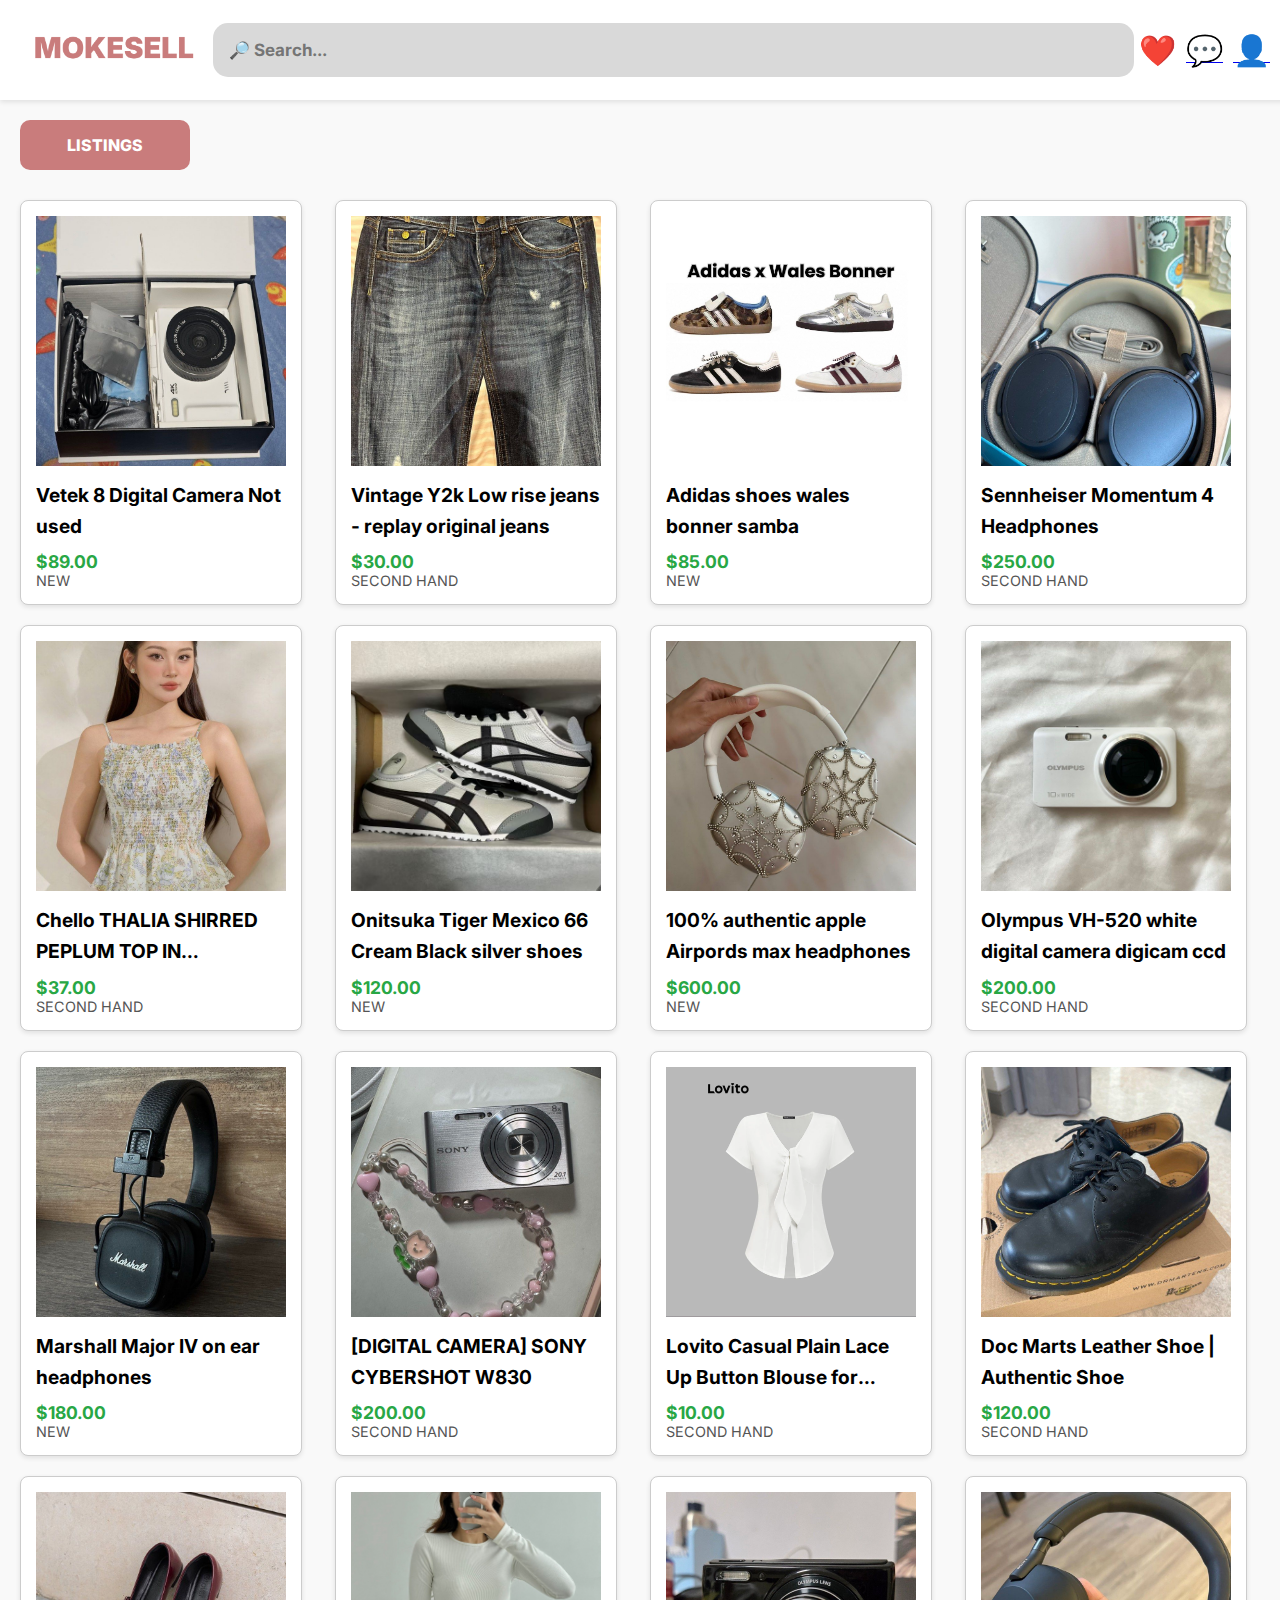
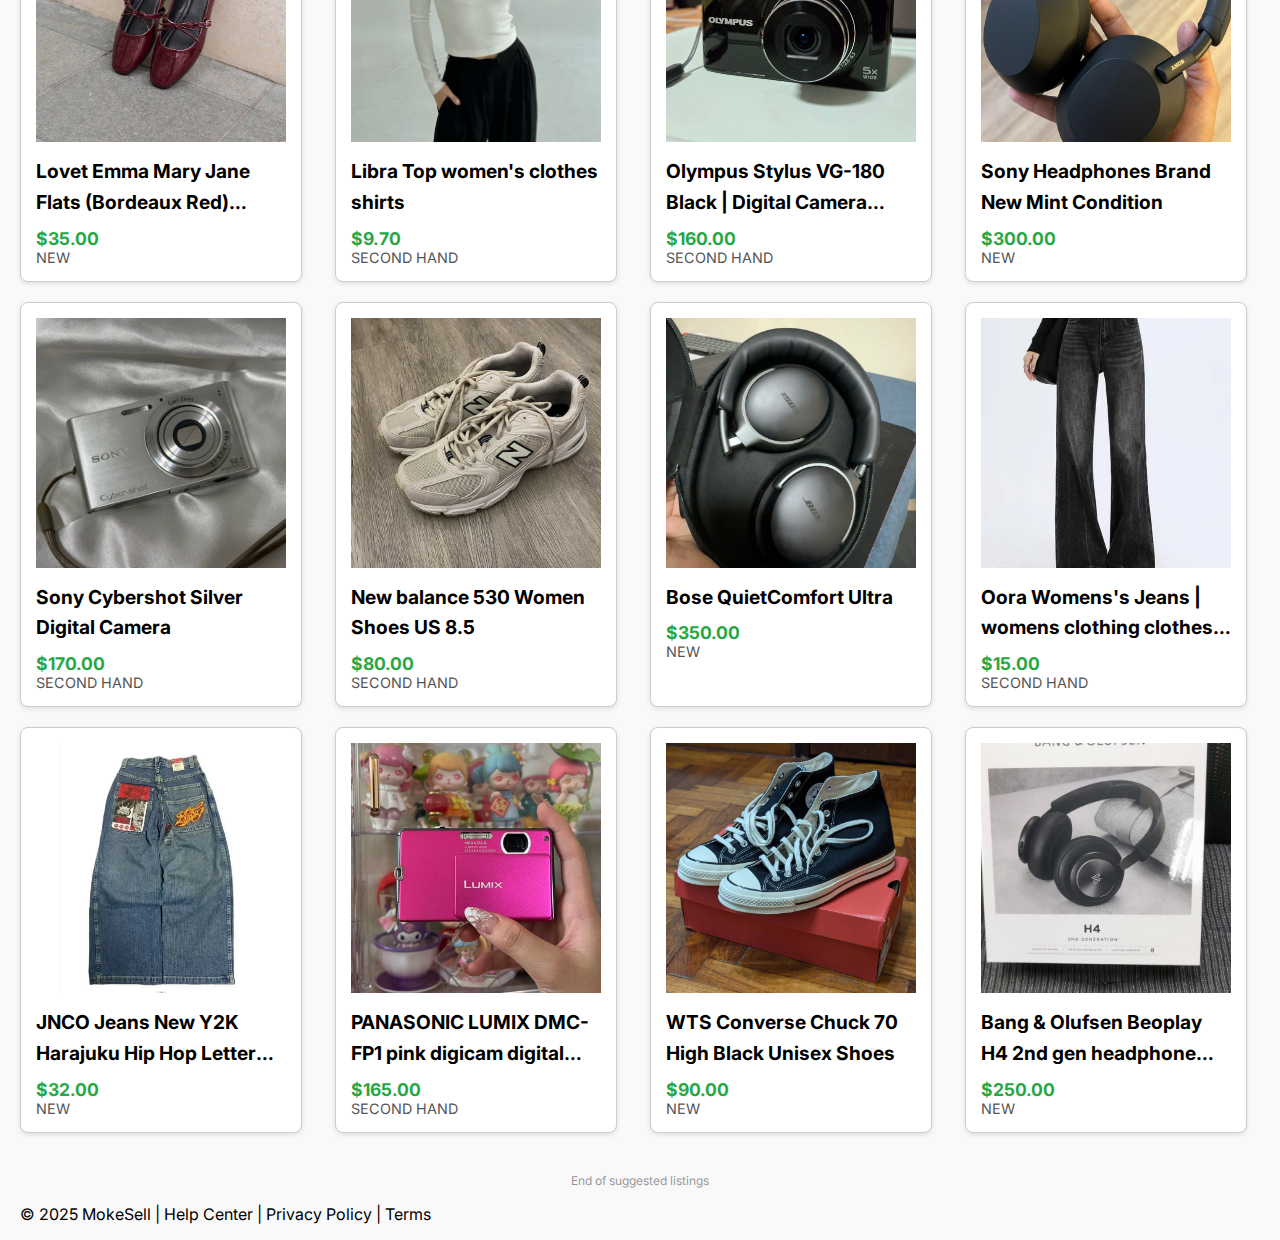
<file: index.html>
<!DOCTYPE html>
<html lang="en">

<head>

  <meta charset="UTF-8">
  <meta name="viewport" content="width=device-width, initial-scale=1.0">
  <title>Homepage | MokeSell</title>
  <link rel="stylesheet" href="style.css">
  <link href="https://fonts.googleapis.com/css2?family=Inter:wght@400;500;700&display=swap" rel="stylesheet">

</head>

<body>

  <header>
        
    <a href="index.html">
        <img src="./image_resources/mokesell logo-Photoroom.png" alt="mokesell-logo" class="mokesell-logo">
    </a>

    <input type="text" id="search-bar" class="search-bar" placeholder="🔎 Search...">

    <div class="icons">

        <span>❤️</span>

        <a href="chatwseller.html">
            <span>💬</span>
        </a>

        <a href="account.html">
          <span>👤</span>
        </a>

    </div>

</header>

  <main class="main-content">

    <button class="listings-button">LISTINGS</button>
    <section class="listings-grid">

      <div class="item-card">

        <img src="./image_resources/Vetek Digital Camera 8.jpg" alt="Item 1" class="item-image">
        <div class="item-title">Vetek 8 Digital Camera Not used</div>
        <div class="item-price">$89.00</div>
        <div class="item-condition">NEW</div>

      </div>

      <div class="item-card">

        <img src="./image_resources/Vintage Y2k Low rise jeans - replay original jeans.jpg" alt="Item 2" class="item-image">
        <div class="item-title">Vintage Y2k Low rise jeans - replay original jeans</div>
        <div class="item-price">$30.00</div>
        <div class="item-condition">SECOND HAND</div>

      </div>

      <div class="item-card">

        <img src="./image_resources/Adidas wales bonner samba.jpg" alt="Item 3" class="item-image">
        <div class="item-title">Adidas shoes wales bonner samba</div>
        <div class="item-price">$85.00</div>
        <div class="item-condition">NEW</div>

      </div>

      <div class="item-card">

        <img src="./image_resources/Sennheiser Momentum 4 Headphones.jpg" alt="Item 4" class="item-image">
        <div class="item-title">Sennheiser Momentum 4 Headphones</div>
        <div class="item-price">$250.00</div>
        <div class="item-condition">SECOND HAND</div>

      </div>

      <div class="item-card">

        <img src="./image_resources/Chello THALIA SHIRRED PEPLUM TOP IN SKETCHBOOK BLOOMS.jpg" alt="Item 5" class="item-image">
        <div class="item-title">Chello THALIA SHIRRED PEPLUM TOP IN SKETCHBOOK BLOOMS</div>
        <div class="item-price">$37.00</div>
        <div class="item-condition">SECOND HAND</div>

      </div>

      <div class="item-card">

        <img src="./image_resources/Onitsuka Tiger Mexico 66 Cream Black silver.jpg" alt="Item 6" class="item-image">
        <div class="item-title">Onitsuka Tiger Mexico 66 Cream Black silver shoes</div>
        <div class="item-price">$120.00</div>
        <div class="item-condition">NEW</div>

      </div>

      <div class="item-card">

        <img src="./image_resources/100 authentic apple Airpords max headphones.jpg" alt="Item 7" class="item-image">
        <div class="item-title">100% authentic apple Airpords max headphones</div>
        <div class="item-price">$600.00</div>
        <div class="item-condition">NEW</div>

      </div>

      <div class="item-card">

        <img src="./image_resources/Olympus VH-520 white digital camera digicam ccd.jpg" alt="Item 8" class="item-image">
        <div class="item-title">Olympus VH-520 white digital camera digicam ccd</div>
        <div class="item-price">$200.00</div>
        <div class="item-condition">SECOND HAND</div>

      </div>

      <div class="item-card">

        <img src="./image_resources/Marshall Major IV on ear headphones.jpg" alt="Item 9" class="item-image">
        <div class="item-title">Marshall Major IV on ear headphones</div>
        <div class="item-price">$180.00</div>
        <div class="item-condition">NEW</div>

      </div>

      <div class="item-card">

        <img src="./image_resources/sony_cybershot_w830.jpg" alt="Item 10" class="item-image">
        <div class="item-title">[DIGITAL CAMERA] SONY CYBERSHOT W830</div>
        <div class="item-price">$200.00</div>
        <div class="item-condition">SECOND HAND</div>

      </div>

      <div class="item-card">

        <img src="./image_resources/Lovito Casual Plain Lace Up Button Blouse for.png" alt="Item 11" class="item-image">
        <div class="item-title">Lovito Casual Plain Lace Up Button Blouse for Women L87ED024</div>
        <div class="item-price">$10.00</div>
        <div class="item-condition">SECOND HAND</div>

      </div>

      <div class="item-card">

        <img src="./image_resources/Dr Marten leather shoe.jpg" alt="Item 12" class="item-image">
        <div class="item-title">Doc Marts Leather Shoe | Authentic Shoe</div>
        <div class="item-price">$120.00</div>
        <div class="item-condition">SECOND HAND</div>

      </div>

      <div class="item-card">

        <img src="./image_resources/Lovet Emma Mary Jane Flats (Bordeaux Red).jpg" alt="Item 13" class="item-image">
        <div class="item-title">Lovet Emma Mary Jane Flats (Bordeaux Red) Shoes</div>
        <div class="item-price">$35.00</div>
        <div class="item-condition">NEW</div>

      </div>

      <div class="item-card">

        <img src="./image_resources/Libra TOP.jpg" alt="Item 14" class="item-image">
        <div class="item-title">Libra Top women's clothes shirts</div>
        <div class="item-price">$9.70</div>
        <div class="item-condition">SECOND HAND</div>

      </div>

      <div class="item-card">

        <img src="./image_resources/Olympus Stylus VG-180 Black Digital Camera Digicam.jpg" alt="Item 15" class="item-image">
        <div class="item-title">Olympus Stylus VG-180 Black | Digital Camera Digicam</div>
        <div class="item-price">$160.00</div>
        <div class="item-condition">SECOND HAND</div>

      </div>

      <div class="item-card">

        <img src="./image_resources/Sony Headphones.jpg" alt="Item 16" class="item-image">
        <div class="item-title">Sony Headphones Brand New Mint Condition</div>
        <div class="item-price">$300.00</div>
        <div class="item-condition">NEW</div>

      </div>

      <div class="item-card">

        <img src="./image_resources/sony_cybershot_silver_digital__17.jpg" alt="Item 17" class="item-image">
        <div class="item-title">Sony Cybershot Silver Digital Camera</div>
        <div class="item-price">$170.00</div>
        <div class="item-condition">SECOND HAND</div>

      </div>

      <div class="item-card">

        <img src="./image_resources/New balance 530 Women US 8.5.jpg" alt="Item 18" class="item-image">
        <div class="item-title">New balance 530 Women Shoes US 8.5</div>
        <div class="item-price">$80.00</div>
        <div class="item-condition">SECOND HAND</div>

      </div>

      <div class="item-card">

        <img src="./image_resources/Bose QuietComfort Ultra Headphones.jpg" alt="Item 19" class="item-image">
        <div class="item-title">Bose QuietComfort Ultra</div>
        <div class="item-price">$350.00</div>
        <div class="item-condition">NEW</div>

      </div>

      <div class="item-card">

        <img src="./image_resources/HITAM Oora Women's black imported Jeans.png" alt="Item 20" class="item-image">
        <div class="item-title">Oora Womens's Jeans | womens clothing clothes secondhand</div>
        <div class="item-price">$15.00</div>
        <div class="item-condition">SECOND HAND</div>

      </div>

      <div class="item-card">

        <img src="./image_resources/JNCO Jeans New Y2K Harajuku Hip Hop Letter Em.png" alt="Item 21" class="item-image">
        <div class="item-title">JNCO Jeans New Y2K Harajuku Hip Hop Letter Embroidered Vintage Baggy Jeans Denim Pants Mens Womens Clothes</div>
        <div class="item-price">$32.00</div>
        <div class="item-condition">NEW</div>

      </div>

      <div class="item-card">

        <img src="./image_resources/PANASONIC LUMIX DMC-FP1 pink digicam digital camera.jpg" alt="Item 22" class="item-image">
        <div class="item-title">PANASONIC LUMIX DMC-FP1 pink digicam digital camera</div>
        <div class="item-price">$165.00</div>
        <div class="item-condition">SECOND HAND</div>

      </div>

      <div class="item-card">

        <img src="./image_resources/Converse Chuck 70 High Black.jpg" alt="Item 23" class="item-image">
        <div class="item-title">WTS Converse Chuck 70 High Black Unisex Shoes</div>
        <div class="item-price">$90.00</div>
        <div class="item-condition">NEW</div>

      </div>

      <div class="item-card">

        <img src="./image_resources/Bang & Olufsen Beoplay H4.jpg" alt="Item 24" class="item-image">
        <div class="item-title">Bang & Olufsen Beoplay H4 2nd gen headphone new in sealed box</div>
        <div class="item-price">$250.00</div>
        <div class="item-condition">NEW</div>

      </div>

    </section>

    <div class="old-footer">

      End of suggested listings

    </div>

    <footer class="bottom-footer">
      <p>&copy;    2025 MokeSell | Help Center | Privacy Policy | Terms</p>
    </footer>

  </main>

  <script src="script.js" defer></script>

</body>

</html>
</file>
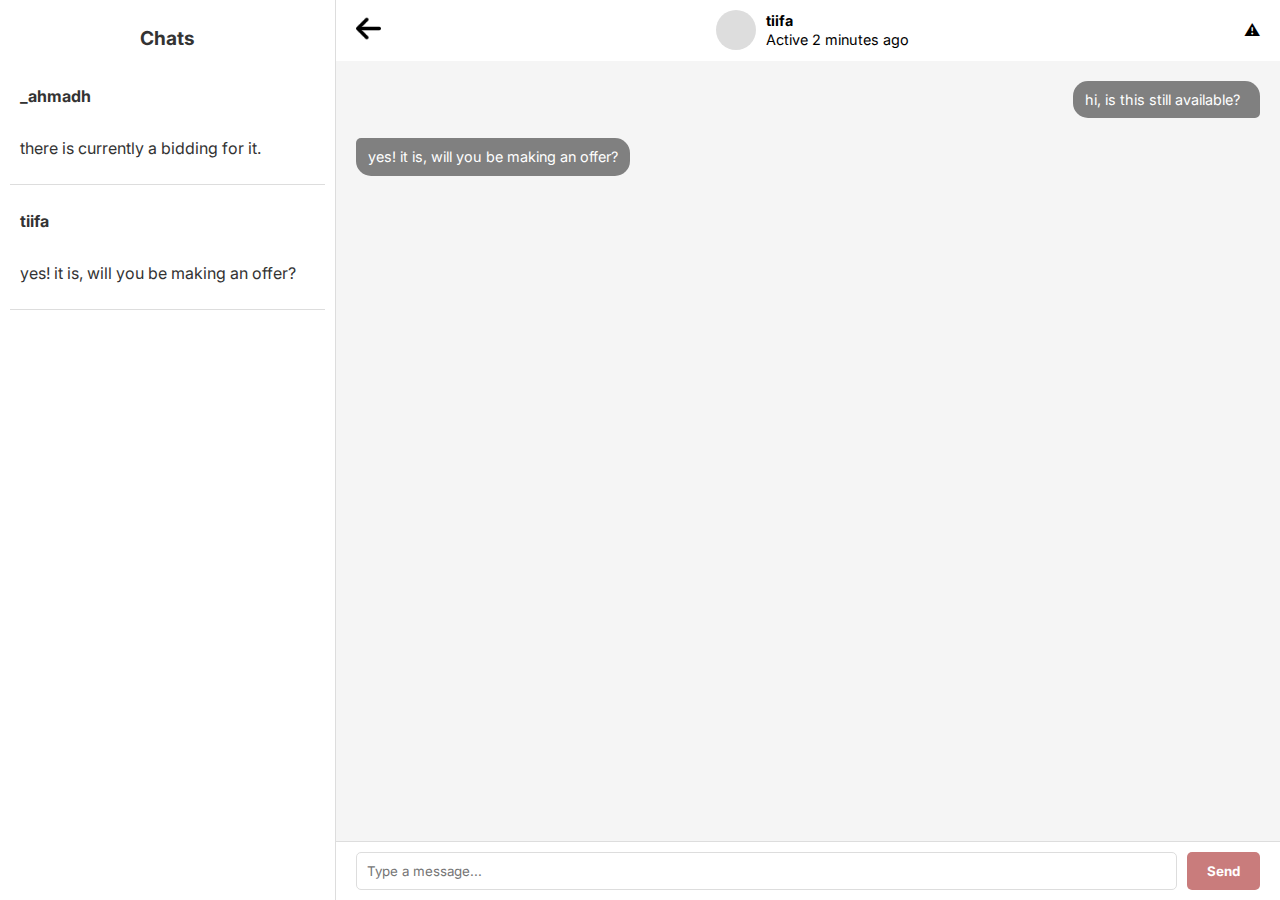
<file: chatwseller.html>
<!DOCTYPE html>
<html lang="en">
<head>

  <meta charset="UTF-8">
  <meta name="viewport" content="width=device-width, initial-scale=1.0">
  <title>Chat with Seller | MokeSell</title>
  <link rel="stylesheet" href="chatwseller.css">
  <link href="https://fonts.googleapis.com/css2?family=Inter:wght@400;500;700&display=swap" rel="stylesheet">

</head>

<body>

  <div class="chat-container">

    <aside class="chat-sidebar">

      <h2>Chats</h2>
      <ul id="chat-list" class="chat-list"></ul>

    </aside>
    
    <div class="chat-main">

      <header class="chat-header">

        <a href="index.html">

          <div class="back-button">
            <img src="./image_resources/arrow.png" class="arrow-back">
          </div>

        </a>

        <div class="seller-info">

          <div class="seller-avatar"></div>

          <div class="seller-details">
            <p><strong>tiifa</strong></p>
            <p>Active 2 minutes ago</p>
          </div>

        </div>

        <div class="alert-icon">⚠</div>

      </header>

      <main class="chat-content">

        <div id="chat-messages" class="chat-messages">

          <div class="message message-buyer">hi, is this still available?</div>
          <div class="message message-seller">yes! it is, will you be making an offer?</div>

        </div>

      </main>

      <footer class="chat-footer">

        <input type="text" id="message-input" class="message-input" placeholder="Type a message...">
        <button id="send-message-btn" class="send-button">Send</button>

      </footer>

    </div>

  </div>

  <script src="chatwseller.js"></script>

</body>

</html>
</file>
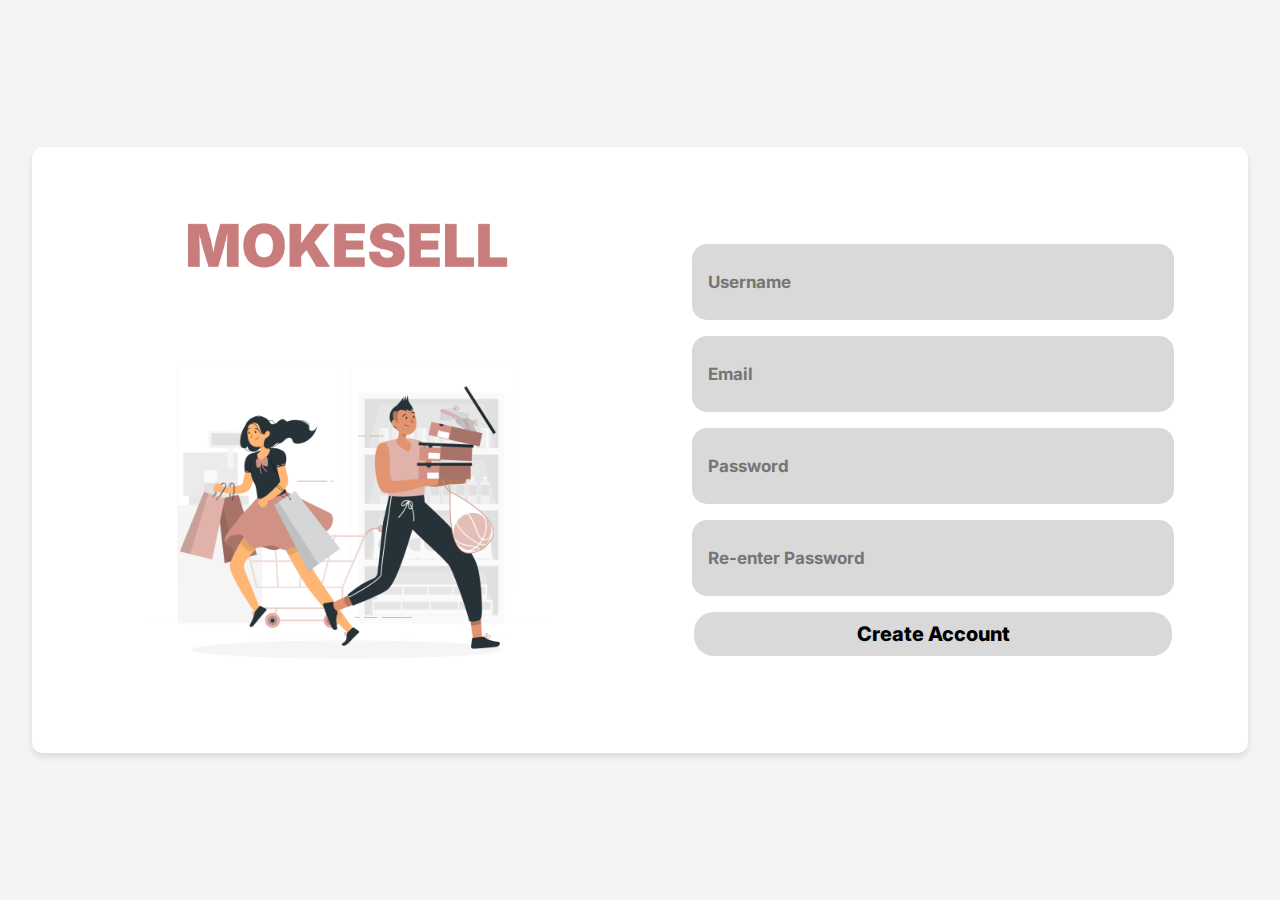
<file: createaccount.html>
<!DOCTYPE html>
<html lang="en">
<head>

  <meta charset="UTF-8">
  <meta name="viewport" content="width=device-width, initial-scale=1.0">
  <title>Create Account Page | MokeSell</title>
  <link rel="stylesheet" href="createaccount.css">
  <link href="https://fonts.googleapis.com/css2?family=Inter:wght@400;500;700&display=swap" rel="stylesheet">

</head>

<body>

  <div class="createaccount-page">

    <div class="branding">

      <img src="./image_resources/mokesell logo-Photoroom.png" alt="mokesell-logo" class="mokesell-logo">
      <img src="./image_resources/Shopping-rafiki.png" alt="Shopping Illustration" class="illustration" />

    </div>

        <div class="createaccount-form">

            <input type="text" id="username" placeholder="Username" class="input-field"/>
            <input type="text" id="email" placeholder="Email" class="input-field"/>
            <input type="password" id="password" placeholder="Password" class="input-field"/>
            <input type="password" id="reenter-password" placeholder="Re-enter Password" class="input-field"/>
            <button class="button" id="createaccount-btn">Create Account</button>

        </div>

  </div>

  <script src="createaccount.js"></script>

</body>

</html>
</file>
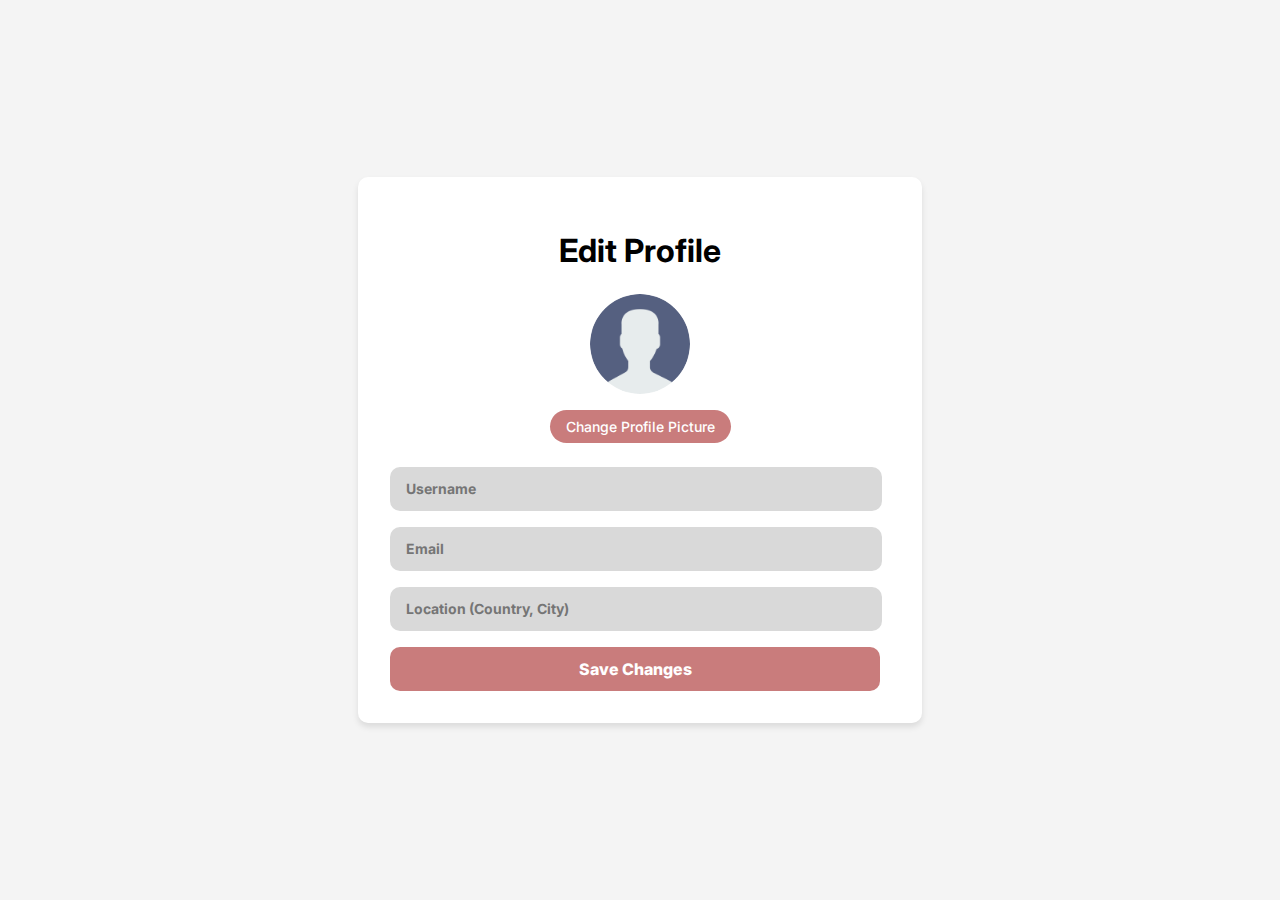
<file: edit-profile.html>
<!DOCTYPE html>
<html lang="en">
<head>

  <meta charset="UTF-8">
  <meta name="viewport" content="width=device-width, initial-scale=1.0">
  <title>Edit Profile</title>
  <link rel="stylesheet" href="edit-profile.css">
  <link href="https://fonts.googleapis.com/css2?family=Inter:wght@400;500;700&display=swap" rel="stylesheet">

</head>

<body>

  <div class="edit-profile-container">

    <h1>Edit Profile</h1>

    <div class="profile-picture">

      <img src="./image resources/user.png" alt="User Avatar" class="avatar">
      <button id="change-pfp" class="change-pfp">Change Profile Picture</button>

    </div>

    <form id="edit-profile-form">

      <div class="form-group">

        <input type="text" id="username" placeholder="Username" class="input-field" required/>

      </div>

      <div class="form-group">

        <input type="email" id="email" placeholder="Email" class="input-field" required/>

      </div>

      <div class="form-group">

        <input type="text" id="location" placeholder="Location (Country, City)" class="input-field" required/>

      </div>

      <a href="index.html">

        <button type="submit" class="save-changes-btn">Save Changes</button>
        
      </a>

    </form>

  </div>

  <script src="edit-profile.js"></script>

</body>

</html>
</file>
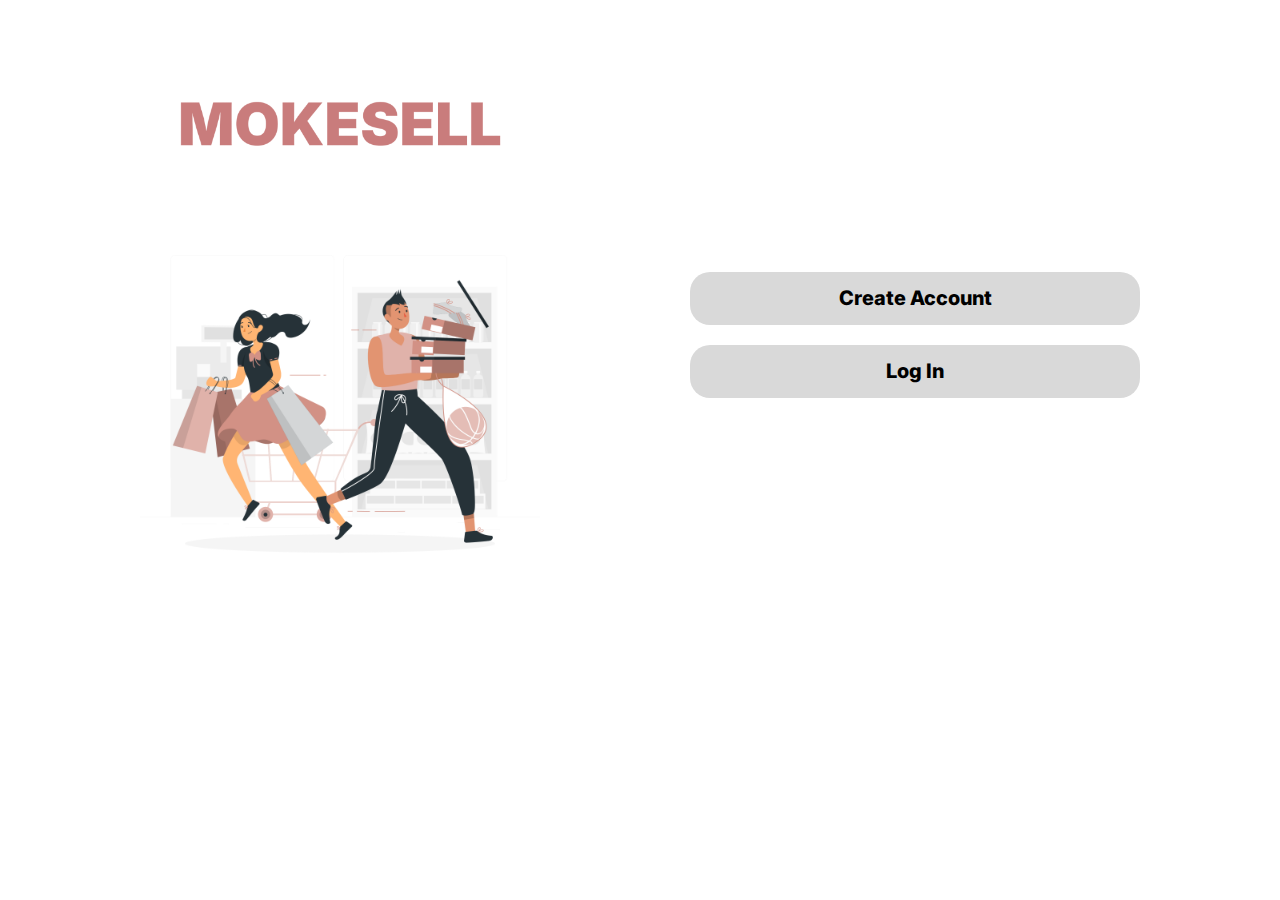
<file: entry.html>
<!DOCTYPE html>
<html lang="en">
<head>
  <meta charset="UTF-8">
  <meta name="viewport" content="width=device-width, initial-scale=1.0">
  <title>Entry Page</title>
  <link rel="stylesheet" href="entry.css">
  <link href="https://fonts.googleapis.com/css2?family=Inter:wght@400;500;700&display=swap" rel="stylesheet">

</head>

<body>

<div class="container">

  <div class="flex1">

      <img src = './image resources/mokesell logo-Photoroom.png' alt="index-logo" class="index-logo">
      <img src = './image resources/Shopping-rafiki.png' alt="index-photo" class="index-photo">

  </div>

  <div class="flex2">

      <a href="createaccount.html">
        <button type="submit" id="create-account-btn">Create Account</button>
      </a>  

      <a href="login.html">
          <button type="submit" id="login-btn">Log In</button>
      </a>

  </div>

  <script src="entry.js"></script>

</body>

</html>
</file>
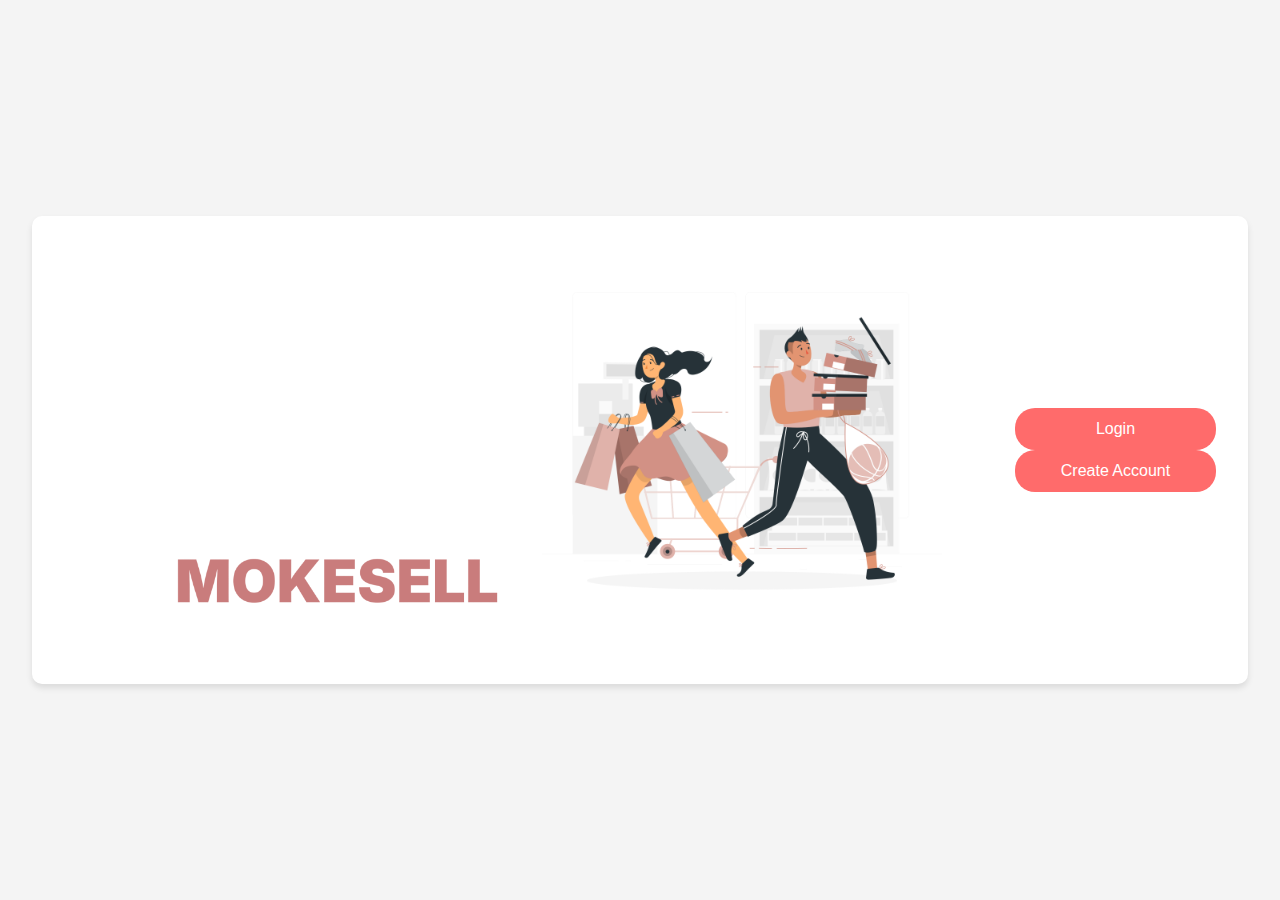
<file: forgotpw.html>
<!DOCTYPE html>
<html lang="en">
<head>
  <meta charset="UTF-8">
  <meta name="viewport" content="width=device-width, initial-scale=1.0">
  <title>Forgot Password | MokeSell</title>
  <link rel="stylesheet" href="forgotpw.css">
</head>
<body>
  <div class="forgot-pw">
    <div class="branding">
        <img src="./image resources/mokesell logo-Photoroom.png" alt="mokesell-logo" class="mokesell-logo">
        <img src="./image resources/Shopping-rafiki.png" alt="Shopping Illustration" class="illustration" />
    </div>
    <a href="login.html">
        <div class="action-buttons">
            <button class="btn" id="login-btn">Login</button>
            <button class="btn" id="create-account-btn">Create Account</button>
        </div>
    </a>
  </div>

  <script src="entry.js"></script>
</body>
</html>
</file>
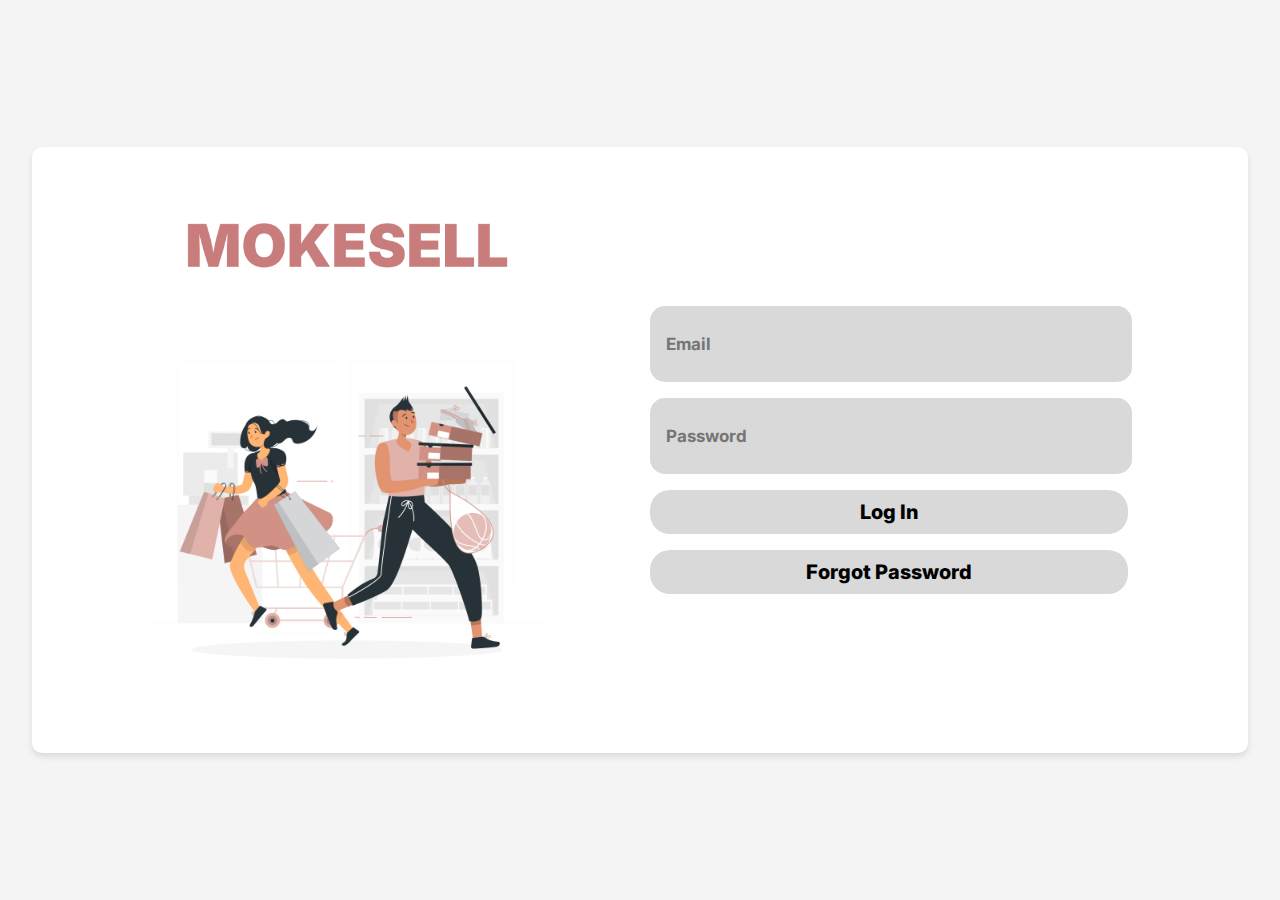
<file: login.html>
<!DOCTYPE html>
<html lang="en">
<head>

  <meta charset="UTF-8">
  <meta name="viewport" content="width=device-width, initial-scale=1.0">
  <title>Login Page | MokeSell</title>
  <link rel="stylesheet" href="login.css">
  <link href="https://fonts.googleapis.com/css2?family=Inter:wght@400;500;700&display=swap" rel="stylesheet">

</head>

<body>

  <div class="login-page">

    <div class="branding">

      <img src="./image resources/mokesell logo-Photoroom.png" alt="mokesell-logo" class="mokesell-logo">
      <img src="./image resources/Shopping-rafiki.png" alt="Shopping Illustration" class="illustration" />

    </div>

        <div class="login-form">

            <input type="text" id="email" placeholder="Email" class="input-field"/>
            <input type="password" id="password" placeholder="Password" class="input-field"/>
            <button class="button" id="login-btn">Log In</button>
            <button class="button" id="forgot-password-btn">Forgot Password</button>

        </div>

  </div>

  <script src="login.js"></script>

</body>

</html>
</file>
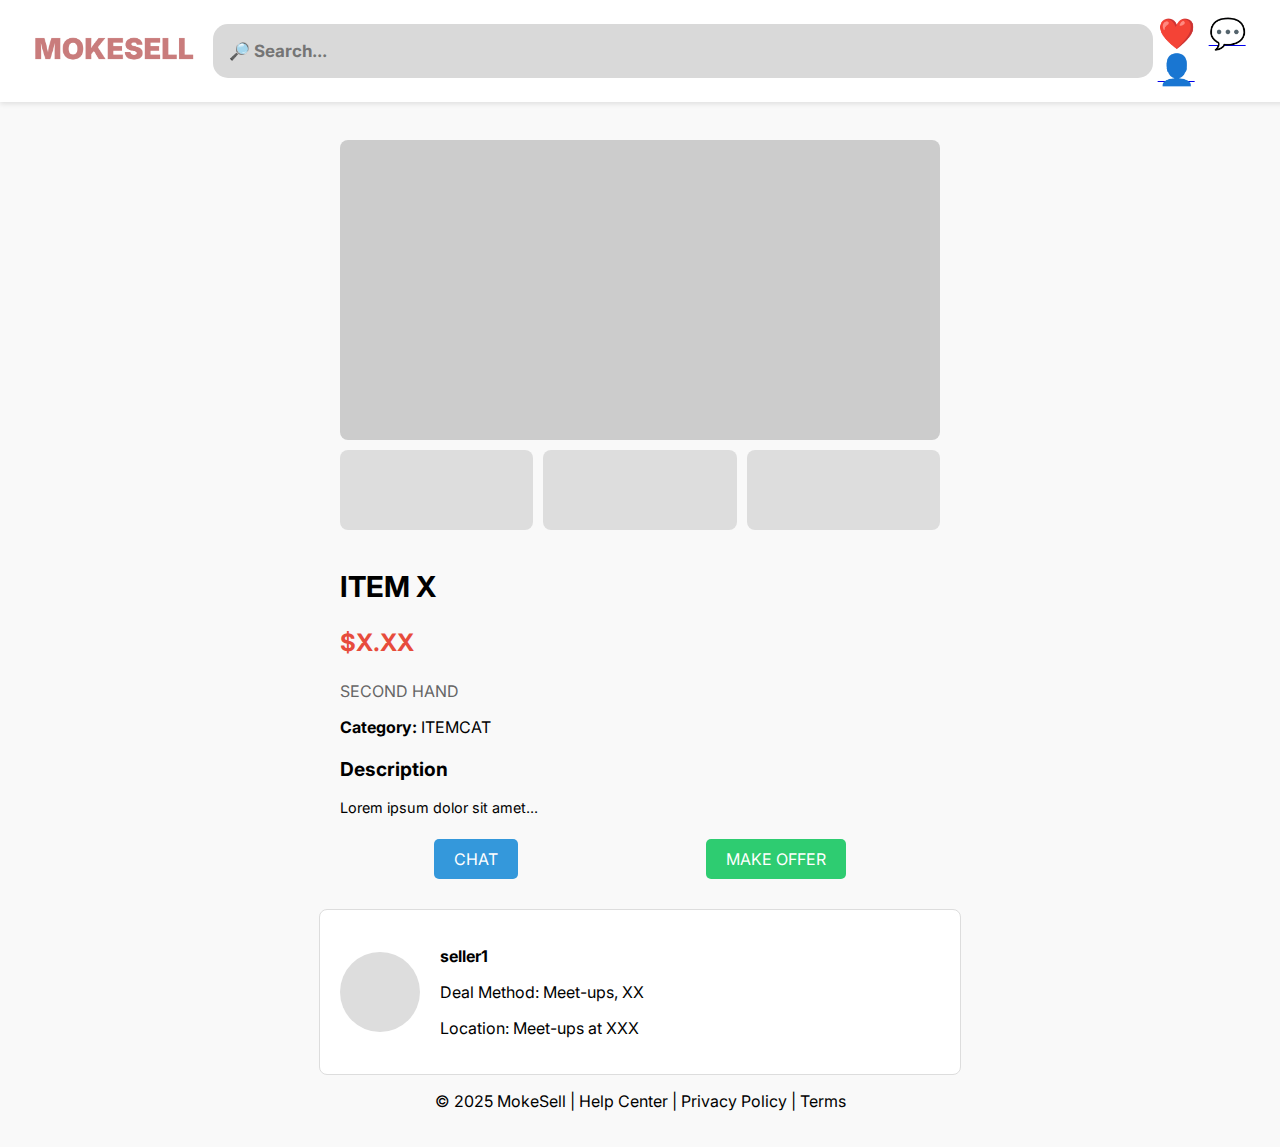
<file: productlisting.html>
<!DOCTYPE html>
<html lang="en">
<head>
  <meta charset="UTF-8">
  <meta name="viewport" content="width=device-width, initial-scale=1.0">
  <title>Product Listing - MokeSell</title>
  <link rel="stylesheet" href="productlisting.css">
  <link href="https://fonts.googleapis.com/css2?family=Inter:wght@400;500;700&display=swap" rel="stylesheet">
</head>

<body>
  <header>
    <a href="index.html">
      <img src="./image_resources/mokesell logo-Photoroom.png" alt="mokesell-logo" class="mokesell-logo">
    </a>
    <input type="text" id="search-bar" class="search-bar" placeholder="🔎 Search...">
    <div class="icons">
      <span>❤️</span>
      <a href="chatwseller.html"><span>💬</span></a>
      <a href="account.html"><span>👤</span></a>
    </div>
  </header>

  <main class="product-page">
    <div class="product-images">
      <div class="main-image"></div>
      <div class="thumbnail-images">
        <div class="thumbnail"></div>
        <div class="thumbnail"></div>
        <div class="thumbnail"></div>
      </div>
    </div>

    <div class="product-details">
      <h1 id="product-title" class="product-title">ITEM X</h1>
      <p id="product-price" class="product-price">$X.XX</p>
      <p id="product-condition" class="product-condition">SECOND HAND</p>
      <p id="product-category" class="product-category"><strong>Category:</strong> ITEMCAT</p>

      <div class="product-description">
        <h3>Description</h3>
        <p id="product-description">Lorem ipsum dolor sit amet...</p>
      </div>

      <div class="product-actions">
        <a href="chatwseller.html">
          <button class="action-button chat-button">CHAT</button>
        </a>
        <a href="chatwseller.html">
          <button class="action-button offer-button">MAKE OFFER</button>
        </a>
      </div>
    </div>

    <div class="seller-info">
      <div class="seller-avatar"></div>
      <div class="seller-details">
        <p id="seller-username"><strong>seller1</strong></p>
        <p>Deal Method: Meet-ups, XX</p>
        <p>Location: Meet-ups at XXX</p>
      </div>
    </div>

    <footer>
      <p>&copy; 2025 MokeSell | Help Center | Privacy Policy | Terms</p>
    </footer>
  </main>

  <script src="productlisting.js" defer></script>
</body>
</html>
</file>
<file: style.css>
body {
    font-family: 'Inter', sans-serif;
    margin: 0;
    padding: 0;
    background-color: #f9f9f9;
  }


  header {
    position: fixed;
    top: 0;
    left: 0;
    width: 100%; 
    z-index: 1000;
    display: flex;
    justify-content: space-between;
    align-items: center;
    padding: 15px;
    background: white;
    box-shadow: 0 2px 5px rgba(0, 0, 0, 0.1); 
  }

  .mokesell-logo {
    width: 198px;
    height: auto;
  }

  .search-bar {
    font-family: 'Inter', sans-serif;
    font-weight: bold;
    width: 950px;
    height: 22px;
    font-size: 17px;
    padding: 1rem;
    border: none; 
    outline: none; 
    border-radius: 15px; 
    background-color: #D9D9D9; 
    color: grey; 
  }

  .icons {
    display: flex;
    align-items: center;
    margin-right: 20px;
  }

  .icons span {
    margin: 0 5px;
    font-size: 30px;
    cursor: pointer;
  }
  
  .main-content {
    margin-top: 120px; 
  }
  
  .listings-button {
    font-family: 'Inter', sans-serif;
    font-weight: 800;
    width: 170px;
    height: 50px;
    font-size: 16px;
    border: none;
    outline: none;
    border-radius: 10px;
    background-color: #C97C7C;
    color: white;
    cursor: pointer;
    transition: background-color 0.3s ease;
    margin-left: 20px;
    margin-bottom: 10px;
  }
  
  .listings-grid {
    display: grid;
    grid-template-columns: repeat(4, 1fr); /* 4 columns, 1 fraction each */
    gap: 20px; 
    padding: 20px;
  }
  
  .item-card {
    width: 100%; 
    max-width: 250px; 
    border: 1px solid #ccc;
    border-radius: 8px;
    overflow: hidden;
    text-align: center;
    padding: 15px;
    background-color: #fff;
    box-shadow: 0 2px 5px rgba(0, 0, 0, 0.1);
  }
  
  .item-image {
    width: 100%;
    height: 250px;
    object-fit: cover;
  }
  
  .item-title {
    text-align: left;
    font-size: 1.2em;
    font-weight: bold;
    margin: 10px 0;
    display: -webkit-box; /* block for text */
    -webkit-line-clamp: 2; /* limits text to 2 lines */
    /* ^^ not supported across all browsers*/
    -webkit-box-orient: vertical; /* block is vertical */
    overflow: hidden; /* hides extra text */
    text-overflow: ellipsis; /* adds "..." at the end of truncated text */
    margin: 10px 0;

    /* for non-webkit broswers -- firefox/older browsers*/
    max-height: 3.2em; 
    line-height: 1.6em; 
  }
  
  .item-price {
    text-align: left;
    color: #28a745;
    font-size: 1.1em;
    font-weight: bold;
  }
  
  .item-condition {
    text-align: left;
    font-size: 0.9em;
    color: #555;
  }
  
  .old-footer {
    text-align: center; /* Centers the text */
    font-size: 12px; /* Adjust size if needed */
    margin-top: 20px; /* Adds space above */
    opacity: 0.4; /* Adjust transparency (1 = fully visible, 0 = invisible) */
  }

.bottom-footer {
    padding-left: 20px;
  }
</file>
<file: chatwseller.css>
/* General Styles */
body {
  margin: 0;
  font-family: 'Inter', sans-serif;
  background-color: #f9f9f9;
  color: #333;
  display: flex;
  height: 100vh;
}

/* Chat Container */
.chat-container {
  display: flex;
  width: 100%;
  height: 100vh;
}

/* Sidebar */
.chat-sidebar {
  width: 25%;
  background-color: #fff;
  border-right: 1px solid #ddd;
  padding: 10px;
  overflow-y: auto;
}

.chat-sidebar h2 {
  text-align: center;
  font-size: 1.2rem;
  margin-bottom: 10px;
}

.chat-list {
  list-style: none;
  padding: 0;
  margin: 0;
}

.chat-item {
  display: flex;
  flex-direction: column;
  padding: 10px;
  border-bottom: 1px solid #ddd;
  cursor: pointer;
}

.chat-item:hover {
  background-color: #f0f0f0;
}

/* Main Chat Window */
.chat-main {
  width: 75%;
  display: flex;
  flex-direction: column;
}

/* Header */
.chat-header {
  display: flex;
  align-items: center;
  justify-content: space-between;
  padding: 10px 20px;
  background-color: white;
  color: black;
}

.arrow-back {
  width: 25px;
  height: auto;
}

.seller-info {
  display: flex;
  align-items: center;
}

.seller-avatar {
  width: 40px;
  height: 40px;
  background-color: #ddd;
  border-radius: 50%;
  margin-right: 10px;
}

.seller-details p {
  margin: 2px 0; 
  font-size: 0.9rem;
  line-height: 1.2; 
}

/* Chat Messages */
.chat-content {
  flex: 1;
  padding: 20px;
  display: flex;
  flex-direction: column;
  gap: 10px;
  overflow-y: auto;
  background-color: #f5f5f5;
  justify-content: flex-start; 
}

.message {
  padding: 10px;
  border-radius: 10px;
  max-width: 70%;
  line-height: 1.5;
  font-size: 0.9rem;
}

/* Chat Messages */
.chat-content {
  flex: 1;
  padding: 20px;
  display: flex;
  flex-direction: column;
  gap: 15px; /* Increase spacing between messages */
  overflow-y: auto;
  background-color: #f5f5f5;
}

/* General Message Styling */
.message {
  padding: 8px 12px; /* Ensures padding around text */
  border-radius: 15px; /* Smooth rounded edges */
  font-size: 0.9rem;
  word-wrap: break-word;
  display: block; /* Shrinks the bubble to fit the text */
  max-width: 70%;
  min-width: fit-content; /* Prevents overly stretched bubbles */
  margin-bottom: 10px; /* Adds spacing between messages */
}


.message-buyer {
  align-self: flex-start; /* Aligns the buyer's message to the left */
  background-color: grey;
  color: #fff;
  border-radius: 15px 15px 5px 15px;
  text-align: left;
  max-width: fit-content;
  margin-bottom: 20px;
  margin-left: auto; /* Pushes the message all the way to the right */
  padding-right: 20px; /* Padding between the message and the screen edge */
}

/* Seller's Messages - Align Right */
.message-seller {
  align-self: flex-end; /* Aligns the seller's message to the right */
  background-color: grey;
  color: #fff;
  border-radius: 5px 15px 15px 15px;
  text-align: right;
  max-width: fit-content;
  margin-bottom: 20px;
}


/* Footer */
.chat-footer {
  display: flex;
  padding: 10px 20px;
  background-color: #fff;
  border-top: 1px solid #ddd;
}

.message-input {
  font-family: 'Inter', sans-serif;
  flex: 1;
  padding: 10px;
  border: 1px solid #ddd;
  border-radius: 5px;
}

.send-button {
  font-family: 'Inter', sans-serif;
  padding: 10px 20px;
  margin-left: 10px;
  border: none;
  border-radius: 5px;
  background-color: #C97C7C;
  color: #fff;
  font-weight: bold;
  cursor: pointer;
}
</file>
<file: createaccount.css>
/* createaccount.css */

body {
    margin: 0;
    padding: 0;
    font-family: 'Inter', sans-serif;
    display: flex;
    justify-content: center;
    align-items: center;
    height: 100vh;
    background-color: #f4f4f4;
  }
  
  .createaccount-page {
    display: flex;
    align-items: center;
    justify-content: center;
    width: 90%;
    background-color: #fff;
    border-radius: 10px;
    box-shadow: 0 4px 6px rgba(0, 0, 0, 0.1);
    padding: 2rem;
    gap: 20px;
  }
  
  .branding {
    flex: 1;
    text-align: center;
  }

  .mokesell-logo {
    width: 400px;
    height: auto;
  }
  
  .illustration {
    width: 400px;
  }
  
  .createaccount-form {
    flex: 1;
    display: flex;
    flex-direction: column;
    gap: 1rem;
    align-items: center;
  }
  
  .input-field {
    font-family: 'Inter', sans-serif;
    font-weight: bold;
    width: 450px;
    height: 44px;
    font-size: 17px;
    padding: 1rem;
    border: none; 
    outline: none; 
    border-radius: 15px; 
    background-color: #D9D9D9; 
    color: grey; 
  }
  
  .input-field:focus {
    border-color: #ff6b6b;
    box-shadow: 0 0 5px rgba(255, 107, 107, 0.5);
  }
  
  .button {
    font-family: 'Inter', sans-serif;
    font-weight: 800;
    width: 478px;
    height: 44px;
    font-size: 20px;
    border: none; 
    outline: none; 
    border-radius: 20px; 
    background-color: #D9D9D9; 
    color: black; 
    cursor: pointer; 
    transition: background-color 0.3s ease; 
}

.button:hover {
    background-color: #c0c0c0; 
}

.button:focus {
    outline: none; 
}
</file>
<file: edit-profile.css>
body {
    margin: 0;
    padding: 0;
    font-family: 'Inter', sans-serif;
    display: flex;
    justify-content: center;
    align-items: center;
    height: 100vh;
    background-color: #f4f4f4;
  }
  
  .edit-profile-container {
    display: flex;
    flex-direction: column; /* Stack everything vertically */
    align-items: center;
    background-color: #fff;
    border-radius: 10px;
    box-shadow: 0 4px 6px rgba(0, 0, 0, 0.1);
    padding: 2rem;
    width: 90%;
    max-width: 500px; /* Limit width for better readability */
  }
  
  h1 {
    margin-bottom: 1.5rem; /* Add space below the heading */
  }
  
  .profile-picture {
    display: flex;
    flex-direction: column;
    align-items: center;
    margin-bottom: 1.5rem; /* Add space below the profile picture section */
  }
  
  .avatar {
    width: 100px;
    height: 100px;
    border-radius: 50%; /* Make the avatar circular */
    margin-bottom: 1rem; /* Add space below the avatar */
  }
  
  .change-pfp {
    font-family: 'Inter', sans-serif;
    font-weight: 500;
    font-size: 14px;
    padding: 8px 16px;
    background-color: #C97C7C;
    color: white;
    border: none;
    border-radius: 20px;
    cursor: pointer;
    transition: background-color 0.3s ease;
  }
  
  .change-pfp:hover {
    background-color: #d95a5a; /* Darker shade on hover */
  }
  
  #edit-profile-form {
    width: 100%;
    display: flex;
    flex-direction: column;
    gap: 1rem; /* Add space between form fields */
  }
  
  .form-group {
    width: 100%;
  }
  
  .input-field {
    font-family: 'Inter', sans-serif;
    font-weight: bold;
    align-items: center;
    width: 460px;
    height: 44px;
    font-size: 14px;
    padding: 0 1rem;
    border: none;
    outline: none;
    border-radius: 10px;
    background-color: #D9D9D9;
    color: grey;
  }
  
  .input-field:focus {
    border: 2px solid #C97C7C;
    box-shadow: 0 0 5px rgba(255, 107, 107, 0.5);
  }
  
  .save-changes-btn {
    font-family: 'Inter', sans-serif;
    font-weight: 800;
    width: 490px;
    height: 44px;
    font-size: 16px;
    border: none;
    outline: none;
    border-radius: 10px;
    background-color: #C97C7C;
    color: white;
    cursor: pointer;
    transition: background-color 0.3s ease;
  }
  
  .save-changes-btn:hover {
    background-color: #d95a5a; /* Darker shade on hover */
  }
</file>
<file: entry.css>
.container {
  display: flex;
  justify-content: center;
  align-items: center;
  gap: 50px; 
}

.flex1 {
  display: flex;
  align-items: center; 
  flex-direction: column; 
  justify-content: center; 
  gap: 20px; 
  margin: 50px; 
}

.flex2 {
  display: flex;
  align-items: center; 
  flex-direction: column; 
  justify-content: center; 
  gap: 20px; 
  margin: 50px; 
}

.index-logo {
  width: 400px;
  height: auto;
}

.index-photo {
  width: 400px;
  height: auto;
}

button {
  font-family: 'Inter', sans-serif;
  font-weight: 800;
  width: 450px;
  height: 53px;
  padding: 10px;
  font-size: 20px;
  border: none; 
  outline: none; 
  border-radius: 20px; 
  background-color: #D9D9D9; 
  color: black; 
  cursor: pointer; 
  transition: background-color 0.3s ease; 
}

button:hover {
  background-color: #D9D9D9; 
}

button:focus {
  outline: none; 
}
</file>
<file: forgotpw.css>
body {
    margin: 0;
    padding: 0;
    font-family: Arial, sans-serif;
    display: flex;
    justify-content: center;
    align-items: center;
    height: 100vh;
    background-color: #f4f4f4;
  }
  
  .forgot-pw {
    display: flex;
    align-items: center;
    justify-content: center;
    width: 90%;
    background-color: #fff;
    border-radius: 10px;
    box-shadow: 0 4px 6px rgba(0, 0, 0, 0.1);
    padding: 2rem;
  }
  
  .branding {
    flex: 1;
    text-align: center;
  }

  .mokesell-logo {
    width: 400px;
    height: auto;
  }
  
  .illustration {
    width: 400px;
  }
  
  .login-form {
    flex: 1;
    display: flex;
    flex-direction: column;
    gap: 1rem;
  }
  
  .input-field {
    width: 100%;
    padding: 0.75rem;
    font-size: 1rem;
    border: 1px solid #ccc;
    border-radius: 20px;
    outline: none;
  }
  
  .input-field:focus {
    border-color: #ff6b6b;
    box-shadow: 0 0 5px rgba(255, 107, 107, 0.5);
  }
  
  .btn {
    width: 100%;
    padding: 0.75rem;
    font-size: 1rem;
    color: white;
    background-color: #ff6b6b;
    border: none;
    border-radius: 20px;
    cursor: pointer;
    transition: background-color 0.3s ease;
  }
  
  .btn:hover {
    background-color: #d95a5a;
  }
  
  .btn.secondary {
    background-color: #c4c4c4;
  }
  
  .btn.secondary:hover {
    background-color: #a6a6a6;
  }
</file>
<file: login.css>
/* styles.css */

body {
    margin: 0;
    padding: 0;
    font-family: 'Inter', sans-serif;
    display: flex;
    justify-content: center;
    align-items: center;
    height: 100vh;
    background-color: #f4f4f4;
  }
  
  .login-page {
    display: flex;
    align-items: center;
    justify-content: center;
    width: 90%;
    background-color: #fff;
    border-radius: 10px;
    box-shadow: 0 4px 6px rgba(0, 0, 0, 0.1);
    padding: 2rem;
    gap: 20px;
  }
  
  .branding {
    flex: 1;
    text-align: center;
  }

  .mokesell-logo {
    width: 400px;
    height: auto;
  }
  
  .illustration {
    width: 400px;
  }
  
  .login-form {
    flex: 1;
    display: flex;
    flex-direction: column;
    gap: 1rem;
  }
  
  .input-field {
    font-family: 'Inter', sans-serif;
    font-weight: bold;
    width: 450px;
    height: 44px;
    font-size: 17px;
    padding: 1rem;
    border: none; 
    outline: none; 
    border-radius: 15px; 
    background-color: #D9D9D9; 
    color: grey; 
  }
  
  .input-field:focus {
    border-color: #ff6b6b;
    box-shadow: 0 0 5px rgba(255, 107, 107, 0.5);
  }
  
  button {
    font-family: 'Inter', sans-serif;
    font-weight: 800;
    width: 478px;
    height: 44px;
    font-size: 20px;
    border: none; 
    outline: none; 
    border-radius: 20px; 
    background-color: #D9D9D9; 
    color: black; 
    cursor: pointer; 
    transition: background-color 0.3s ease; 
}

button:hover {
    background-color: #D9D9D9; 
}

button:focus {
    outline: none; 
}
</file>
<file: productlisting.css>
/* General Styles */
body {
  font-family: 'Inter', sans-serif;
  margin: 0;
  padding: 0;
  background-color: #f9f9f9;
}

header {
  position: fixed;
  top: 0;
  left: 0;
  width: 100%; 
  z-index: 1000;
  display: flex;
  justify-content: space-between;
  align-items: center;
  padding: 15px;
  background: white;
  box-shadow: 0 2px 5px rgba(0, 0, 0, 0.1); 
}

.mokesell-logo {
  width: 198px;
  height: auto;
}

.search-bar {
  font-family: 'Inter', sans-serif;
  font-weight: bold;
  width: 950px;
  height: 22px;
  font-size: 17px;
  padding: 1rem;
  border: none; 
  outline: none; 
  border-radius: 15px; 
  background-color: #D9D9D9; 
  color: grey; 
}

.icons span {
  margin: 0 5px;
  font-size: 30px;
  cursor: pointer;
}
  
  /* Product Page */
  .product-page {
    margin-top: 120px; 
    display: flex;
    flex-direction: column;
    align-items: center;
    padding: 20px;
  }
  
  /* Product Images Section */
  .product-images {
    width: 100%;
    max-width: 600px;
  }
  
  .main-image {
    width: 100%;
    height: 300px;
    background-color: #ccc;
    border-radius: 8px;
    margin-bottom: 10px;
  }
  
  .thumbnail-images {
    display: flex;
    justify-content: space-between;
    gap: 10px;
  }
  
  .thumbnail {
    flex: 1;
    height: 80px;
    background-color: #ddd;
    border-radius: 8px;
    cursor: pointer;
  }
  
  /* Product Details */
  .product-details {
    width: 100%;
    max-width: 600px;
    margin-top: 20px;
  }
  
  .product-title {
    font-size: 1.8rem;
    font-weight: bold;
  }
  
  .product-price {
    color: #e74c3c;
    font-size: 1.5rem;
    font-weight: bold;
  }
  
  .product-condition {
    font-size: 1rem;
    color: #666;
  }
  
  .product-category {
    margin: 10px 0;
  }
  
  .product-description {
    margin-top: 20px;
  }
  
  .product-description h3 {
    margin-bottom: 10px;
    font-size: 1.2rem;
  }
  
  .product-description p {
    font-size: 0.9rem;
    line-height: 1.6;
  }
  
  /* Product Actions */
  .product-actions {
    display: flex;
    justify-content: space-around;
    margin-top: 20px;
  }
  
  .action-button {
    font-family: 'Inter', sans-serif;
    padding: 10px 20px;
    border: none;
    border-radius: 5px;
    font-size: 1rem;
    cursor: pointer;
  }
  
  .chat-button {
    font-family: 'Inter', sans-serif;
    background-color: #3498db;
    color: #fff;
  }
  
  .offer-button {
    font-family: 'Inter', sans-serif;
    background-color: #2ecc71;
    color: #fff;
  }
  
  .chat-button:hover {
    background-color: #2980b9;
  }
  
  .offer-button:hover {
    background-color: #27ae60;
  }
  
  /* Seller Info */
  .seller-info {
    display: flex;
    align-items: center;
    margin-top: 30px;
    padding: 20px;
    background-color: #fff;
    border: 1px solid #ddd;
    border-radius: 8px;
    width: 100%;
    max-width: 600px;
  }
  
  .seller-avatar {
    width: 80px;
    height: 80px;
    background-color: #ddd;
    border-radius: 50%;
    margin-right: 20px;
  }
  
  .seller-details {
    flex: 1;
  }
</file>
